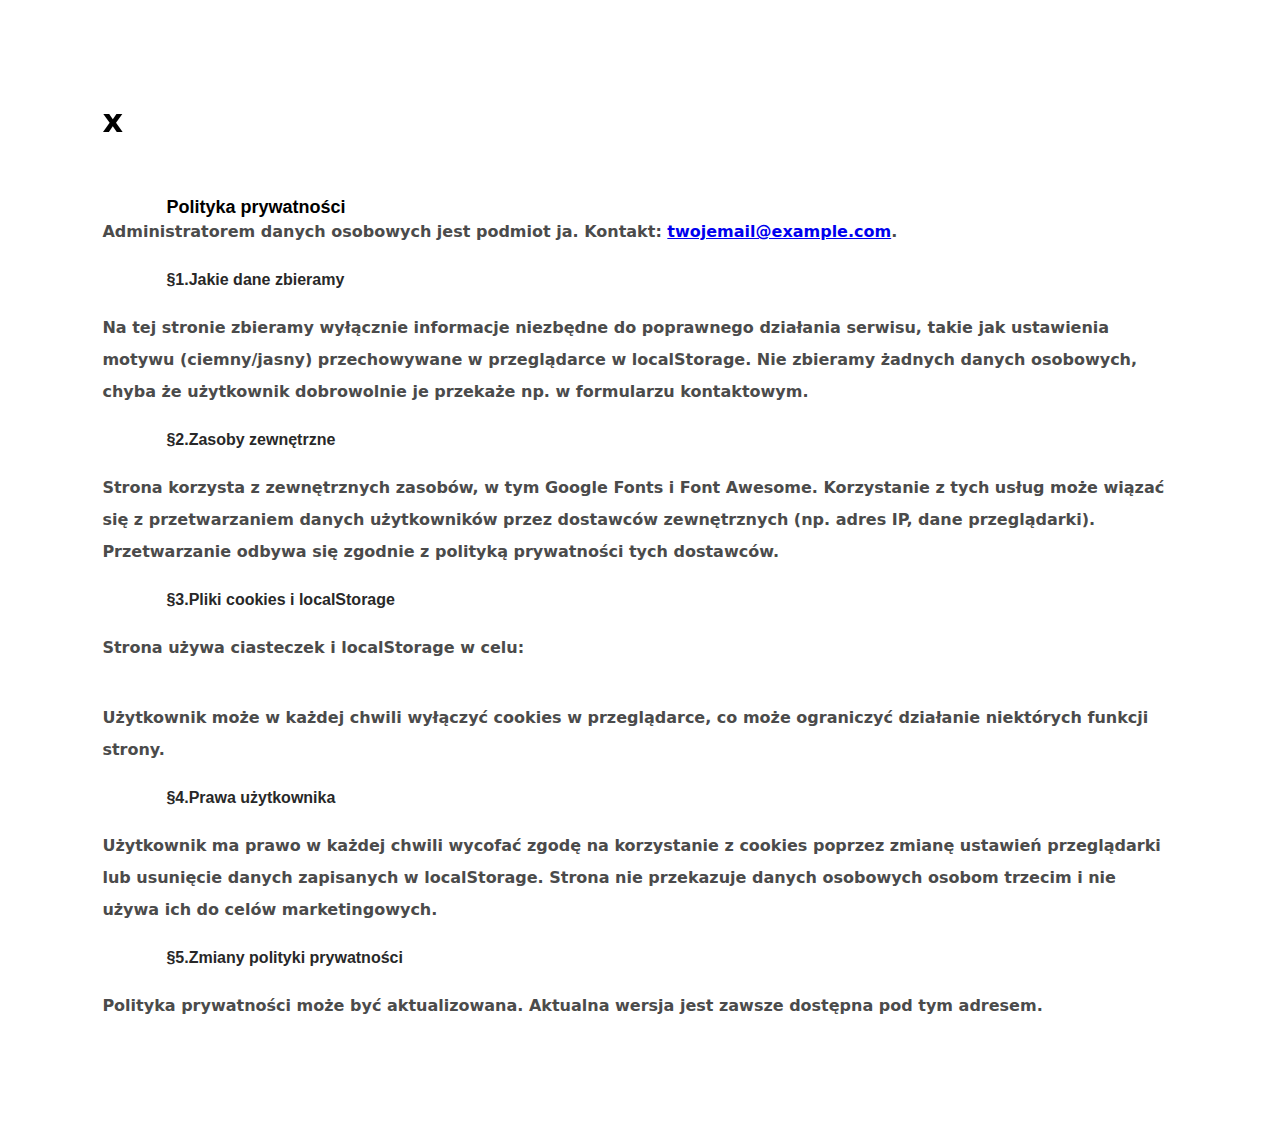
<file: polityka-prywatnosci.html>
<!DOCTYPE html>
<html lang="en">
<head>
    <meta charset="UTF-8">
    <meta name="viewport" content="width=device-width, initial-scale=1.0">
    <link rel="stylesheet" href="anna.css">
    <title>Dawid Możdżonek - polityka prywatności</title>
</head>
<body>
<!DOCTYPE html>
<html lang="pl">
<head>
    <meta charset="UTF-8">
    <meta name="viewport" content="width=device-width, initial-scale=1.0">
    <title>Polityka Prywatności</title>
    <link rel="stylesheet" href="index.css">
</head>
<body class="body2">
    <main class="main2">
        <div class="powrot"><a class="a2" href="index.html">x</a></div>
        <h1 class="prh1">Polityka prywatności</h1>

        <p class="p-pp">Administratorem danych osobowych jest podmiot ja. Kontakt: <a href="mailto:twojemail@example.com">twojemail@example.com</a>.</p>

        <h2 class="prh2">§1.Jakie dane zbieramy</h2>
        <p class="p-pp">Na tej stronie zbieramy wyłącznie informacje niezbędne do poprawnego działania serwisu, takie jak ustawienia motywu (ciemny/jasny) przechowywane w przeglądarce w localStorage. Nie zbieramy żadnych danych osobowych, chyba że użytkownik dobrowolnie je przekaże np. w formularzu kontaktowym.</p>

        <h2 class="prh2">§2.Zasoby zewnętrzne</h2>
        <p class="p-pp">Strona korzysta z zewnętrznych zasobów, w tym Google Fonts i Font Awesome. Korzystanie z tych usług może wiązać się z przetwarzaniem danych użytkowników przez dostawców zewnętrznych (np. adres IP, dane przeglądarki). Przetwarzanie odbywa się zgodnie z polityką prywatności tych dostawców.</p>

        <h2 class="prh2">§3.Pliki cookies i localStorage</h2>
        <p class="p-pp">Strona używa ciasteczek i localStorage w celu:</p>
        <ul>
            <li>zapamiętania wybranego motywu (ciemny/jasny),</li>
            <li>poprawy wygody korzystania ze strony.</li>
        </ul>
        <p class="p-pp">Użytkownik może w każdej chwili wyłączyć cookies w przeglądarce, co może ograniczyć działanie niektórych funkcji strony.</p>

        <h2 class="prh2">§4.Prawa użytkownika</h2>
        <p class="p-pp">Użytkownik ma prawo w każdej chwili wycofać zgodę na korzystanie z cookies poprzez zmianę ustawień przeglądarki lub usunięcie danych zapisanych w localStorage. Strona nie przekazuje danych osobowych osobom trzecim i nie używa ich do celów marketingowych.</p>

        <h2 class="prh2">§5.Zmiany polityki prywatności</h2>
        <p class="p-pp">Polityka prywatności może być aktualizowana. Aktualna wersja jest zawsze dostępna pod tym adresem.</p>
    </main>
</body>
</html>
</body>
</html>
</file>
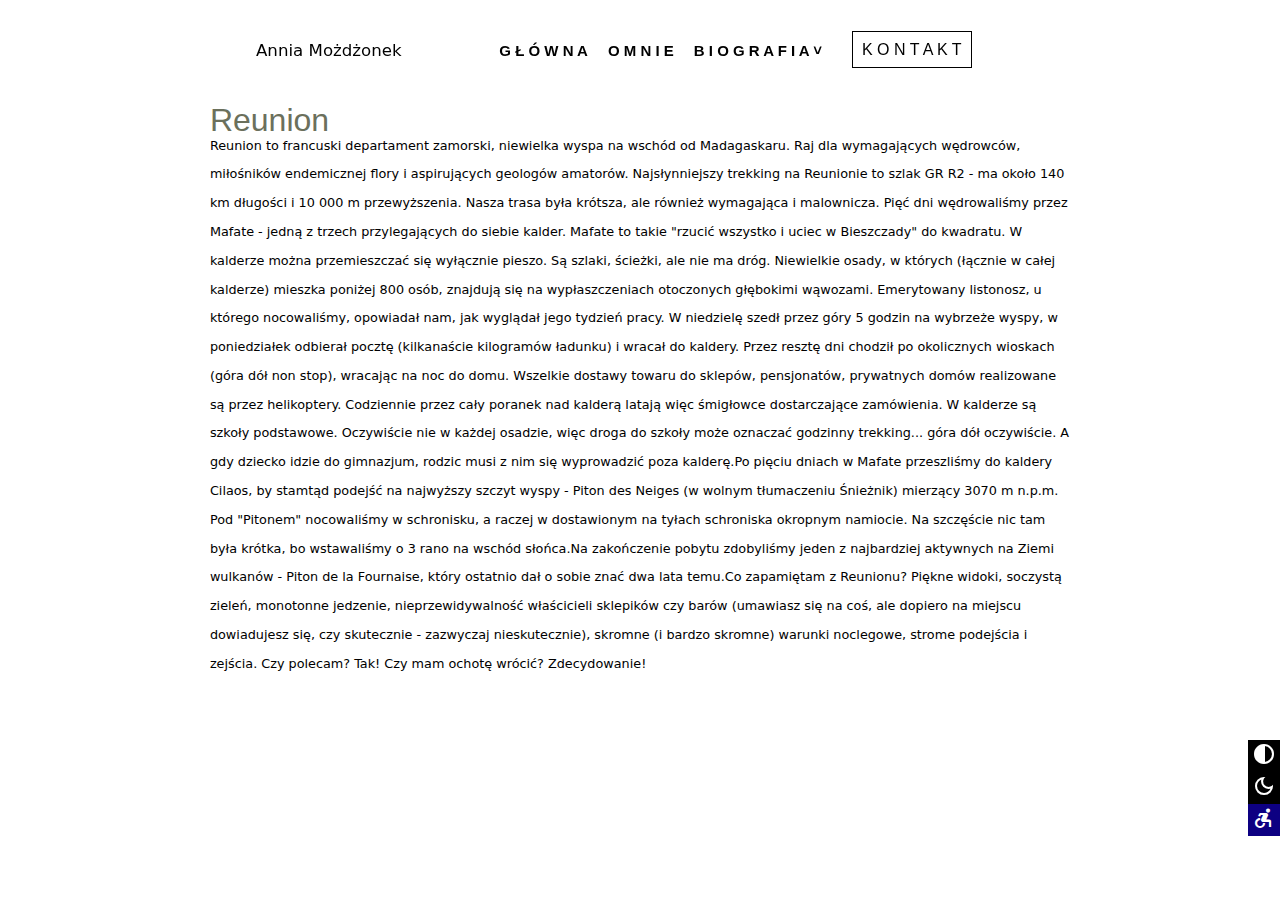
<file: wycieczka-1.html>
<!DOCTYPE html>
<html lang="en">
<head>
    <meta charset="UTF-8">
    <meta name="viewport" content="width=device-width, initial-scale=1.0, viewport-fit=cover">
    <link rel="preconnect" href="https://fonts.googleapis.com">
    <link rel="preconnect" href="https://fonts.gstatic.com" crossorigin>
    <link rel="stylesheet" href="https://fonts.googleapis.com/css2?family=Material+Symbols+Outlined" />
    <link rel="stylesheet" href="https://cdnjs.cloudflare.com/ajax/libs/font-awesome/6.4.0/css/all.min.css">
    <link href="https://fonts.googleapis.com/css2?family=Yeseva+One&display=swap" rel="stylesheet">
    <link rel="stylesheet" href="anna.css">
    <title>Anna Możdżonek</title>
    <link rel="icon" type="image/png" href="./zd_daw/DM (1).jpg">
</head>
<body class="body2">
<div id="loader">
  <div class="spinner"></div>
  <div class="spinner ring-dwa"></div>
<div class="spinner ring-trzy"></div>
</div>
    <section>
        <header>
            <div class="X-menu"><a class="dolacz-do-nas-nax" href="index.html#wycieczekii">P O W R Ó T</a><button class="burger" aria-label="Menu"><span></span><span class="SPAN-INNY"></span><span></span></button></div><div id="overlay"></div>
             <nav id="nav-header" class="nav">
                <div class="anna">Annia Możdżonek</div>
                    <div class="lang-switcher">
                        <button class="button-language" id="btn-pl" onclick="showLang('pl', this)">PL</button>
                        <button class="button-language" onclick="showLang('en', this)">EN</button>
                    </div>
                <ul class="ulul">
                    <li><a class="a0" href="index.html#naglowek">G Ł Ó W N A</a></li>
                    <li><a class="a0" href="index.html#o-mnie">O M N I E</a></li>
                    <li><a class="a0" href="index.html#umie">B I O G R A F I A ˅</a>
                        <ul class="lista" id="lista">
                            <li class="li-lista"><a class="li-lista" href="index.html#mapa">M A P A</a></li>
                            <li class="li-lista"><a class="li-lista" href="index.html#wycieczekii">P O D R Ó Ż E</a></li>
                            <li class="li-lista"><a class="li-lista" href="index.html#galeria">G A L E R I A </a></li>
                        </ul>
                    </li>
                    </li>
                </ul>
                <aside class="anno">
                    <a class="dolacz-do-nas" href="kontakt-anna.html">K O N T A K T</a>
                </aside>
            </nav>
        </header>
        </section>
    <main>
        <section class="wycieczka-na-s">
            <a href="index.html" class="button-wycieczka-powrut"><span class="material-symbols-outlined strzlka">arrow_left_alt</span>Powrót</a>
            <header class="wycieczka-heder-s">Reunion</header>
            <p class="p">Reunion to francuski departament zamorski, niewielka wyspa na wschód od Madagaskaru. Raj dla wymagających wędrowców, miłośników endemicznej flory i aspirujących geologów amatorów. Najsłynniejszy trekking na Reunionie to szlak GR R2 - ma około 140 km długości i 10 000 m przewyższenia. Nasza trasa była krótsza, ale również wymagająca i malownicza. Pięć dni wędrowaliśmy przez Mafate - jedną z trzech przylegających do siebie kalder. Mafate to takie "rzucić wszystko i uciec w Bieszczady" do kwadratu. W kalderze można przemieszczać się wyłącznie pieszo. Są szlaki, ścieżki, ale nie ma dróg. Niewielkie osady, w których (łącznie w całej kalderze) mieszka poniżej 800 osób, znajdują się na wypłaszczeniach otoczonych głębokimi wąwozami. Emerytowany listonosz, u którego nocowaliśmy, opowiadał nam, jak wyglądał jego tydzień pracy. W niedzielę szedł przez góry 5 godzin na wybrzeże wyspy, w poniedziałek odbierał pocztę (kilkanaście kilogramów ładunku) i wracał do kaldery. Przez resztę dni chodził po okolicznych wioskach (góra dół non stop), wracając na noc do domu. Wszelkie dostawy towaru do sklepów, pensjonatów, prywatnych domów realizowane są przez helikoptery. Codziennie przez cały poranek nad kalderą latają więc śmigłowce dostarczające zamówienia. W kalderze są szkoły podstawowe. Oczywiście nie w każdej osadzie, więc droga do szkoły może oznaczać godzinny trekking... góra dół oczywiście. A gdy dziecko idzie do gimnazjum, rodzic musi z nim się wyprowadzić poza kalderę.Po pięciu dniach w Mafate przeszliśmy do kaldery Cilaos, by stamtąd podejść na najwyższy szczyt wyspy - Piton des Neiges (w wolnym tłumaczeniu Śnieżnik) mierzący 3070 m n.p.m. Pod "Pitonem" nocowaliśmy w schronisku, a raczej w dostawionym na tyłach schroniska okropnym namiocie. Na szczęście nic tam była krótka, bo wstawaliśmy o 3 rano na wschód słońca.Na zakończenie pobytu zdobyliśmy jeden z najbardziej aktywnych na Ziemi wulkanów - Piton de la Fournaise, który ostatnio dał o sobie znać dwa lata temu.Co zapamiętam z Reunionu? Piękne widoki, soczystą zieleń, monotonne jedzenie, nieprzewidywalność właścicieli sklepików czy barów (umawiasz się na coś, ale dopiero na miejscu dowiadujesz się, czy skutecznie - zazwyczaj nieskutecznie), skromne (i bardzo skromne) warunki noclegowe, strome podejścia i zejścia. Czy polecam? Tak! Czy mam ochotę wrócić? Zdecydowanie!</p>
        </section>
        <div class="inwalida">
        <div class="lista-inwalicka" id="lista-inwalicka">
            <div class="do-ukrycia">
                <div class="poza wysoki-kontrast"><button id="wysoki-kontrast"><span class="material-symbols-outlined">contrast</span></button></div></div>          
                <div class="poza tryb-ciemny"><button id="toggle-theme"><span class="material-symbols-outlined inwalidaa">dark_mode</span></button></div>
            </div>
            <div class="inwalida-poz" id="inwalida-poz"><span class="material-symbols-outlined inwalidaa">accessible_forward</span></div>
        </div>
    </main>
        <div id="footer-placeholder"></div>
    <script src="anna.js"></script>
</body>
</html>
</file>
<file: anna.css>
*{
box-sizing: border-box;
margin: 0;
padding: 0;
border: 0;
}

html {
scroll-behavior: smooth;
}

body{
overflow: hidden;
background-color: var(--min-o-bg);
}
.body2{
overflow: auto;
background-color: var(--min-o-bg);
}

main{
margin: 0 auto;
margin-left: 8%;
margin-right: 8%;
background-color: var(--min-o-bg);
font-family: 'Segoe UI', Tahoma, Geneva, Verdana, sans-serif;
font-weight: 600;
color: rgba(255, 255, 255, 0);
}
@media (max-width: 768px) {
main{
margin: 0 auto;
margin-left: 0vw;
margin-right: 0vw;
}

}
.mam-main{
  margin: 0 !important;
}
.gory-mask {
  position: absolute;
  bottom: 0; /* na dole */
  left: 0;
  width: 100%;
  height: 120px;
  z-index: 3;
}
.gory-mask path{
  fill: var(--min-o-bg);
}
/* ==========================================
STRONA OGULNE – CSS / NAWIGACJA MENU
========================================== */
.nav{
/* box-shadow: 0 4px 30px rgba(0, 0, 0, 0.1);*/
background-color: rgba(255, 255, 255, 0.9) !important;
top: 0;
padding-right: 10%;
padding-left: 10%;
justify-content: flex-end;
gap: 30px;
z-index: 10;
display: flex;
align-items: center;
position: fixed;
width: 100%;
height: 100px;
background-color: rgba(255, 255, 255, 0.779);
list-style-type: none;
transition: height 0.6s ease, gap 0.6s ease, border-bottom-color 0.9s ease; 
}

/* ==========================================
STRONA OGULNE – CSS / NAWIGACJA MENU na mobilki
========================================== */


@media (max-width: 868px){

  .nav{
    position: fixed;
    top: 7vh;
    right: 0;

    width: 100%;
    height: 93vh !important;
    background-color: transparent !important;
    padding: 2rem;
  backdrop-filter: blur(10px);
    transform: translateY(-20%);
    padding-bottom: 4rem;
    display: flex;
    flex-direction: column;
    align-items: center;
    justify-content: center;
    z-index: 1000;
      opacity: 0;
    visibility: hidden;
    transition: 
      opacity 0.4s ease,
      transform 0.4s ease,
      visibility 0.4s ease;
  }

  #nav-header.open{
    transform: translateX(0);
    background-color: var(--ciemno-bi-cz) !important;
      opacity: 1;
    visibility: visible;
  }

  .ulul{
    display: flex;
    flex-direction: column;
    text-align: left;
    gap: 1.5rem;
  
  }

  .anno{
    margin-left: 20%;
    margin-bottom: 10%;
    width: 200px;
    margin-top: auto;
        justify-content: center;
    align-content: center;
    align-items: center;
    justify-items: center;
  }
}

/* Ukrywamy listę */
/* Ukrywamy listę */
.lista {
    list-style-type: none;

    text-decoration: none;
    display: none;
    position: absolute;
    list-style: none;
    padding: 5px;
}
@media (max-width: 768px) {
.lista {
    display:block;
    font-family: 'Segoe UI', Tahoma, Geneva, Verdana, sans-serif;
}

}
/* Magia: Kiedy najedziesz na LI, pokaż listę w środku */
li:hover .lista {
    display: block;
    cursor: pointer;
}
.li-lista {
  list-style-type: none;

    text-decoration: none;
    display: block;
color: rgb(40, 40, 40) !important;
font-weight: 200;
}
.li-lista:hover {
  list-style-type: none;

    text-decoration: none;
  color: var(--min-b-bg);
  background-color: #68686863;
}
/* ==========================================
STRONA OGULNE – CSS / NAWIGACJA MENU z x ponizej 768 (telefony tablety)
========================================== */
.X-menu{   
background: var(--x-menu);
}

@media (max-width: 868px) {
  .X-menu {
    position: fixed;
    display: flex;
    justify-content: space-between;
    top: 0;
    left: 0;
    width: 100%;
    /* ZAMIAST 5vh użyj px: */
    height: 7svh; 
    align-content: center;
    align-items: center;
    z-index: 2000;
    /* Dodaj to, żeby "zamrozić" element: */
    transform: translateZ(0);
  }

}
.burger{
  position: relative;
  display: none;
}

@media (max-width: 868px){
  .burger{
    position: relative;
    display: flex;
      flex-direction: column;
    justify-content: space-between;
    background: none;
    border: none;
    color: var(--min-o-bg);
    z-index: 1100;
    width: 15px;
    height: 15px;
    text-align: left;
    font-size: 1px;
    margin: 7%;
  }
}
#overlay{
  position: fixed;
  top: 0;
  left: 0;
  width: 100vw;
  height: 100vh;
  background: rgba(0, 0, 0, 0);
  opacity: 0;
  pointer-events: none;
  transition: opacity 0.3s ease;
  z-index: 900;
}

#overlay.active{
    z-index: 900;
  opacity: 1;
  pointer-events: auto;
}



/* ==========================================
efekt zminy burgera na x-a
========================================== */
.burger span{
  display: block;
  height: 2px;
  color: var(--min-b-bg);
  background-color: var(--min-b-bg);
  width: 150%;
  border-radius: 2px;
  transition: 0.3s ease;
}
.SPAN-INNY{
   width: 100% !important;
   right: 0;
  margin-left: calc(150% - 100%);
}
.burger:hover{
  background-color: transparent;
}
body.dark-theme span{
}
.burger.open span:nth-child(1){
  transform: rotate(45deg) translate(1px, 8px);
}

.burger.open span:nth-child(2){
  opacity: 0;
}

.burger.open span:nth-child(3){
  transform: rotate(-45deg) translate(1px, -8px);
}
/* ==========================================
zmniejszenie paska navigacji przy scrollowaniu patrz js 
========================================== */

.ulul{
display: flex;
width: auto;
align-items: center;
list-style-type: none;
gap: 20px;
font-size: 15px;
font-family: sans-serif;
flex-wrap: nowrap;
}
@media (max-width: 768px){
  .ulul{
  font-size: 25px;
  align-items: center;
  }
}
.a0{
text-decoration: none;
cursor: pointer;
color: rgb(0, 0, 0);
transition:0.3s;
}
@media (max-width: 768px){
.a0{
background-color: transparent;
font-weight: 200 !important;
color: rgb(40, 40, 40) !important;
  }
}
body.dark-theme .a0{
  color: white;
}
body.contrast .a0{
  color: var(--oliwka);
}
.a0:hover{
  color: #8d8d8d;
;
}
.a0.active{
  color: var(--min-b-bg);
}
body.dark-theme .a0:hover{
  color: #8d8d8d;
}
.a0.active::after{
  width: 100%; 
  color: var(--oliwka);
}
@media (max-width: 768px){
.a0.active::after{
display: none;
}
}
.a0{
position: relative;
color: var(--nananana);
padding-top: 3%;
padding-bottom: 3px;
font-family:'Segoe UI', Tahoma, Geneva, Verdana, sans-serif;
font-weight: 600;
font-style: normal;
}

.a0::after{
  content: "";
  position: absolute;
  left: 50%;            /* start w środku */
  bottom: 0;
  height: 1px;
  width: 0;             /* start od 0 */
  background-color: var(--oliwka);
  transform: translateX(-50%);  /* przesunięcie środka pod tekst */
  transform-origin: center;     /* linia rośnie od środka */
  transition: width 0.3s;
    margin-top: 10px; 
    z-index: 999;
}
body.dark-theme .a0::after{
  background-color: #ffffff;
}
.a0:hover::after {
  width: 100%; 
  color:blue ;   /* rozwija się do pełnej długości tekstu */
}
.as{
display: flex;
gap: 10%;
width: 70%;
}

/* ==========================================
STRONA OGULNE – CSS / NAWIGACJA - PRZYCISK (dołącz do nas)
========================================== */

.anno{
width: 300px;
margin-right: 0%;
font-family: sans-serif;
color: #000000;
}

.naglowek{
position: relative;
z-index: 1; 
background-repeat: no-repeat;
background-size:cover;
background-attachment: fixed; 
color:white;
height: 00svh;
width: 00%;
}
@media (max-width: 768px){
.naglowek{
  background-image: none;
/*background-image: url(./anna-zdjecia/IMG_20241107_062638.jpg);*/
  background-color: white !important;


height: 0svh;
background-position-y: 0px !important;
color: white !important;
margin-bottom: 1rem;
  background-position: 30% center; 
}
}


.anna-hero{
  display: flex;
  padding: 5%;
margin-top: 10svh;
  flex-direction: column;
  justify-content: center; /* PION */
  align-items: center;   
font-weight: 800;
font-family: system-ui, -apple-system, BlinkMacSystemFont, 'Segoe UI', Roboto, Oxygen, Ubuntu, Cantarell, 'Open Sans', 'Helvetica Neue', sans-serif;
}
@media (max-width: 768px){
.anna-hero{
padding-top: 10svh;
margin-top: 0;
}
}
.h1{
      font-family:'Times New Roman', Times, serif;
}

.h3{
  font-family: 'Segoe UI', Tahoma, Geneva, Verdana, sans-serif;
    font-size: 2em;
    color: var(--min-b-bg);
    font-weight: 100;
}
.h2{
  font-family:'Times New Roman', Times, serif;
  color: #080808;
      font-size: 4em;
}
@media (max-width: 768px){
.h2{
   
      font-size: 3em;


}
}
.boxed-text span {
  font-family:'Times New Roman', Times, serif;
  padding: 2px;
  display: inline-flex;
  width: auto;
  height: 10rem;
-webkit-backdrop-filter: blur(5px);
  color: #080808;
  align-items: center;
  justify-content: center;
  margin: 4px;
  font-size: 4em;
}
@media (max-width: 768px){
.boxed-text span {    
  font-size: 1.4em;
    height: 3rem;


}
}
.section-dlaczego{
margin: 10%;
margin-top: 2vh;
display: flex;
flex-wrap: wrap; 
background-color: var(--min-o-bg);   /*background-color: #EBD5AB;*/

}
@media (max-width: 1069){
.section-dlaczego{
    flex-direction: column; /* stackuj w dół */
}
}
.p-nd-for-mob{
  display: none;
}
@media (max-width: 768px){
.p-nd-for-mob{
  color: var(--oliwka);
  font-size: 27px;
  text-align: center;
  font-style: oblique; 
  display: block;
}
}

.div1{
  flex: 1 1 40%;
  min-width: 300px;
  height: fit-content;
background-repeat: no-repeat;
  background-position: center;
  background-size: contain;
/*box-shadow: 5px 0px 10px rgba(0, 0, 0, 0.211);*/
  aspect-ratio: 16 / 9; 
}

@media (max-width: 1180px){
.div1{
    flex: 0 0 100%;

    min-width: auto;
}
}
@media (max-width: 768px){
.div1{
    flex: 0 0 100%;
    min-width: auto;
}
}
#rotator{
  height: auto!important;
  transition: 0.2s ease;
}

.overlay-text {
  position: absolute;
  top: 50%;
  left: 50%;
  transform: translate(-50%, -50%);
  display: none;
  font-size: 1.2rem;
  transition: opacity 0.3s ease;
  text-align: center;
}
.ne-clic{
  pointer-events: none !important;
}
.bord{
  border-color: #00ffd9 !important;
  margin-top: 5% !important;
    padding: 0.8rem 2rem;
}
.gallery-ico{
  width: 24px !important;
  vertical-align: middle;  /* równo z tekstem */
filter: none !important;
  height: 24px;
  margin-left: 10px;
}

.bord2{
  border: 2px dashed #9e9e9e !important;
    vertical-align: middle;  /* równo z tekstem */
  border-radius: 23px !important;
  margin-top: 6% !important;
  color: #b9b9b9 !important;
  padding: 2% !important;
}

.center_do_ico{
  height: 100%;

}
.bord2:hover{
    color: brightness(0.2) !important;
    background-color: #9e9e9e !important;

}
.ukidate img{
    filter: brightness(0.2);
}
#rotator{
}
.fasra{
    filter: brightness(none) !important;
}
.ukidate .overlay-text{
  display: block;
  opacity: 1;
  color: white;
  margin-top: 10%;
  z-index: 3;
}
.heder-m{
  position: fixed;
  padding: 3%;
  color: var(--oliwka);
  background-color: white;
  text-align: center;
  font-weight: 100;
  margin-top: 3rem;
  z-index: 1;
  font-size: 2.5em;
  margin-bottom: 5rem;
  width: 100%;
}
@media (max-width: 768px){
.heder-m{
  text-align: center;
  font-weight: 100;
  
  margin-top: 4rem;
  font-size: 1em;
  margin-bottom: 0;
}
}
.div2{
align-content: center;
width: 35%;
color: var(--szary-bialy-text);
  flex: 1 1 35%;
  min-width: 260px;
  font-size: clamp(1.0rem, 1vw, 2rem);
  padding: 2%;
  padding-left: 10%;
  line-height: 3rem;
  font-weight: 400;
text-align: left;
}
.heder2{
  font-size: clamp(2rem, 3vw, 4rem);
  margin-top: 1rem;
  color: gray;
  margin-bottom: 6rem;
  font-weight: 200;
}
.mapseched{
    margin-bottom: 1rem;

}
@media (max-width: 768px){
.heder2{
  margin-bottom: 3rem;
}
}
.p-nd{
    color: var(--oliwka);
      font-size: 27px;
    font-style: oblique;
}
@media (max-width: 768px){
.p-nd{
margin-top: 7rem;
}
}

@media (max-width: 768px){
.div2{
  padding: 0%;
  width: 100%;
  margin-top: 0svh;
    line-height: 1.5rem;
    text-align: left;

  }
}
.p{
color: var(--min-b-bg);
  line-height: 1.8rem;
  font-family:system-ui, -apple-system, BlinkMacSystemFont, 'Segoe UI', Roboto, Oxygen, Ubuntu, Cantarell, 'Open Sans', 'Helvetica Neue', sans-serif;

}


.ukidate {
  text-align: center;
  align-content: center;
  width: 27%;
}

.ukidate img {
  width: 90%;
  aspect-ratio: 4/4;       /* pionowy proporcjonalny box */
  object-fit: cover;       /* ładne przycięcie */
}
.jez {
  border: none !important;
  text-align: center;
  align-content: center;
  width: 10%;
}

.jez img {
  width: 90%;
  border-radius: 7%;
  aspect-ratio: 4/3;       /* pionowy proporcjonalny box */
  object-fit: cover;       /* ładne przycięcie */
  filter: none !important;
}
@media (max-width: 768px){
.jez img {
  width: 90%;
  border-radius: 7%;
  aspect-ratio: 4/3;       /* pionowy proporcjonalny box */
  object-fit: cover;       /* ładne przycięcie */
}
.jez {
  border: none !important;
  text-align: center;
  align-content: center;
  width: 10%;
}
}

@media (max-width: 768px){
.ukidate img {
  width: 90%;
  aspect-ratio: 4/4;       /* pionowy proporcjonalny box */
  object-fit: cover;       /* ładne przycięcie */
}
.ukidate{
  width: 100%;
}
}
.p22{
color: var(--szary-bialy-text);
  font-size: clamp(1.0rem, 1.3vw, 2rem);
  line-height: 5rem;
text-align: center;
}
.p33{
  line-height: 2rem !important;
  margin-bottom: 1rem;
}



/* ============================================================================================================================
COOKIE 1 – CSS
============================================================================================================================ */
#cookie-overlay {
  position: fixed;
  top: 0;
  left: 0;
  width: 100%;
  height: 100%;
background: rgba(0, 0, 0, 0.544);
  z-index: 9998; /* O jeden mniej niż baner */
  display: block;
}

#cookie-banner {
position: fixed;
bottom: 0;
left: 0;
width: 100%;
height: 20vh;
background: rgb(255, 255, 255); backdrop-filter: blur(70px);
font-family: system-ui, -apple-system, BlinkMacSystemFont, 'Segoe UI', Roboto, Oxygen, Ubuntu, Cantarell, 'Open Sans', 'Helvetica Neue', sans-serif;
color: black;
padding: 20px;
font-weight: 700;
display: flex;
justify-content: space-between;
align-items: center;
z-index: 9999;
}
@media (max-width: 768px) {
#cookie-banner {
gap: 2%;
width: 100%;
height: 40vh;
padding: 20px;
flex-direction: column;
justify-content:flex-start
}
}

/* ==========================================
COOKIE - CSS INFORMACJIA cookie
========================================== */
.p-coo{
font-size: 80%;
}
@media (max-width: 768px) {
.p-coo{
font-size: 90%;
margin-bottom: 0rem;
}
}

/* ==========================================
COOKIE - CSS PRZYCISKI
========================================== */
#cookie-banner button {
margin-left: 10px;
}


/* ==============
PRZYCISKI accept
=================*/
.accept{
width: 20dvw;
padding: 1%;
background-color:#000000fd;
border-radius: 0.30rem;
color: white;
font-weight: 750;
transition: background-color 0.3s ease, color 0.3s ease;
}
@media (max-width: 768px) {
.accept{
width: 90dvw;
height: 7svh;
}
}
.accept:hover{
color: #000000;
border: solid 1px #000000;;
background-color: white;
}


/* ==============
PRZYCISKI delete
=================*/
.delete{
width: 20vw;
font-weight: 750;
padding: 1%;
background-color:#ffffffc7;
border-radius: 0.30rem;
border: solid 1px #000000;
transition: background-color 0.3s ease, color 0.3s ease;
color: rgb(0, 0, 0);
}
@media (max-width: 768px) {
.delete{
width: 90dvw;
height: 7svh;
}
}
.delete:hover{
background-color: rgba(170, 0, 0, 0.389);
color: white;
}

.anna{
  font-family: system-ui, -apple-system, BlinkMacSystemFont, 'Segoe UI', Roboto, Oxygen, Ubuntu, Cantarell, 'Open Sans', 'Helvetica Neue', sans-serif;
  position: fixed;
  margin: 5%;
margin-left: 20%;
    font-size: clamp(1.0rem, 1.3vw, 2rem);
    color: var(--min-b-bg);

  left: 0;
}
@media (max-width: 1120px) {
.anna{
display: none;
}
}
.dolacz-do-nas{
  padding: 3%;

list-style-type: none;
border-style: solid;
border-width: 1.0px;
/* wypycha element w prawo */  
text-decoration: none;
cursor: pointer;
color: #808080;
transition: all 0.3s;
color: var(--min-b-bg);
}
@media (max-width: 768px) {
.dolacz-do-nas{
display: none;
}
}

.dolacz-do-nas-nax{
display: none;
}
@media (max-width: 868px) {
.dolacz-do-nas-nax{
  display: block;
  padding: 2%;
  font-size: 90%;
list-style-type: none;

text-decoration: none;
color: #000000;
margin: 3%;
right: 0;
top: 0;
width: fit-content;
align-content: center;
height: 60%;

}
}

.dolacz-do-nas:hover{
border-color: #ffffff;
background-color: #0000003d;
color: #ffffff;
}
.lang-switcher{
  display: none;

  gap: 25%;
  width: 5rem;
}
.button-language{
  padding: 3%;
align-items: center;
align-content: center;
  transform: scale(1.6);

}
.lang-switcher button.active-lang {
  background-color: var(--oliwka);
  transform: scale(1.7);
  color: #fff;
}

.lang-switcher button {
  display: flex;        
  width: 1rem;   
  height: 1rem;
  align-items: center;      
  justify-content: center;  
  font-size: 0.5em;
    font-weight: 600; 
  padding: 0;               
}

.ikonki{
  display: flex;
justify-content: right;
gap: 2rem;
}
.fab{
color: #959595;
text-align: right;
margin-top: 2rem;
font-size: 1.5em;

}
.fab:hover{
  color: var(--oliwka);
}

.li-jz {
  display: flex;
  flex-wrap: wrap;       /* pozwala zawijać w kolejne wiersze */
  gap: 7px;             /* odstęp między kafelkami */
  justify-content: left; /* wyrównanie w poziomie */
  margin: 20px 0;

}
@media (max-width: 768px) {
.li-jz {
  justify-content: left; 

}
}
.li-jz div {
  background-color: var(--min-o-bg);
  border: 2px solid #bcbcbc;
  font-size: 1.3rem;
  font-weight: 400 !important;
  padding: 1px 2px;
  font-weight: bold;
  cursor: pointer;
  text-align: center;
  transition: all 0.3s ease;
}

.li-jz div:hover {
  color: #c7c7c7;
  transform: scale(1.1);
}

.umie{
  background-color: var(--min-o-bg);
  font-size: 3rem;
  justify-items: center;
  text-align: center;
  justify-content: center;
  display: flex;
  flex-wrap: wrap;
    color: var(--szary-bialy-text);
}
.umie:hover{
  backdrop-filter:var(--bd-tytol-dawid);
}
@media (max-width: 768px) {
.umie{
  font-size: 1.5rem;
}
}
.gray-baner{
  width: 100%;
  height: auto;
  background-color: #F6F6F6 !important;
  font-size: 3rem;
  justify-items: center;
  margin-top: 2rem;
  text-align: center;
  justify-content: center;
  display: flex;
  flex-wrap: wrap;
    color: gray !important;

}
.tr{
      color: #3b3e33 !important;
      padding: 2%;

}


.loggo{
  width: 60px;
}
.asaaa{
  color: #000 !important;
}
.treesteps{
  font-size: 14px;
  align-content: baseline;
  padding: 5%;
  line-height: 3rem;
  font-weight: 100;
  text-align: center;
}
.work{
  font-size: larger;
}
.sekc-iko-um{
font-size: 2em !important;
text-align: center;
color: var(--oliwka) !important;
}
.fade-hr {
  border: none;
  height: 1px;
  width: 80%;
  margin: 3rem auto;
  background: var(--min-b-bg);
}
.wycieczki {
  justify-items: center;
  display: grid;
  grid-template-columns: repeat(3, 1fr);
  gap: 20px;
  padding: 20px;
}

/* wspólne cechy */
.wycieczka {
  background-image: url(./anna-zdjecia/);
  aspect-ratio: 3 / 4;
  display: flex;
  min-width: 70%;
  max-width: 60%;
  gap: 2%;
  box-shadow: 0 20px 40px rgba(0,0,0,.3);
  flex-direction: column;
  justify-content: flex-end;   /* dół */
  font-size: 2.2em;
  background-size: cover;
  background-position: center;
  border-radius: 1px;
  transition: transform .3s ease, filter .1s ease, box-shadow .3s ease;
}
@media (max-width: 768px) {
.wycieczka {
  min-width: 80%;

}
}
.wycieczka-1{
  background-image: url(./anna-zdjecia/FB_IMG_1769441706873.jpg);
}
.wycieczka-2{
  background-image: url(./anna-zdjecia/IMG_20241106_060751.jpg);}
.wycieczka-3{
  background-image: url(./anna-zdjecia/kili_214018.jpg);
}
.wycieczka-4{
  background-image: url(./anna-zdjecia/kili_214018.jpg);
}
.wycieczka-5{
  background-image: url(./anna-zdjecia/kili_214018.jpg);
}
.wycieczka-6{
  background-image: url(./anna-zdjecia/kili_214018.jpg);
}
/* hover*/
.wycieczka:hover {
  box-shadow: 0 20px 40px rgba(0,0,0,.3);
    filter: brightness(0.6);

}
@media (max-width: 500px) {
  .wycieczki { 
  padding: 0px;
  }
}
/* indywidualne tła / kolory */


/* RWD */
@media (max-width: 900px) {
  .wycieczki { 
   display: flex;
   padding-left: 2%;
  
   padding-right: 2%;
   padding-bottom: 2rem;
  gap: 6px;
  }
}
@media (max-width: 500px) {
  .wycieczki { grid-template-columns: 1fr; 
    overflow-x: auto;
  }
}
.button-wycieczki{
background-color: var(--oliwka);
 color: #ffffff;
  border-radius: 1px;
  text-align: center;
  text-decoration: none;
  transition: 1s;
  align-content: center;
  font-size: 0.8em;
  font-weight: 500;
  height: 30%;
  width: 100%;
}
@media (max-width: 768px) {
.button-wycieczki{
  font-size: 0.8em;
}
}
.button-wycieczki:hover{
}

.zobacz{
list-style: none;
color: #000000;
width: 12% !important;
}

.wycieczka-na-s{
padding: 10%;
font-weight: 400 !important;
line-height: 1.5rem;
text-align: left;
font-size: clamp(0.8rem, 1vw, 2rem);

}

.wycieczka-heder-s{
font-size: 4em;
color: var(--oliwka);
font-size: clamp(2.0rem, 1vw, 6rem);

}

.wycieczeka-p-s{
line-height: 2rem;
color: var(--bd-tytol-dawid);
}
.button-wycieczka-powrut{
display: none;
}
@media (max-width: 768px) {
.button-wycieczka-powrut{
  color: var(--min-b-bg);
  display: flex;
    display: inline-flex;
  align-items: center;   /* WYŚRODKOWANIE PIONOWE */
  gap: 8px;              /* odstęp strzałka–tekst */
  text-decoration: none;
  margin-left: 8%;
    font-family: auto;

  height: 15%;
  width: 50%;

    font-size: 1em;
    font-weight: 300;
    margin: 0;


}
}
.strzlka{
  font-size: 1.5em;
  color: var(--min-b-bg);
  font-weight: 200;
}
@media (max-width: 768px) {
.strzlka{
  font-size: 1.1em;
}
}
.button-wycieczka-powrut:hover{
  color: #ffffff;
}


.kontakt-sekcja{

}


/* Sekcja kontaktu */
.kontakt-sekcja {
  display: flex;
  width: 1000px;
  justify-content: center;
  min-height: 80vh;
  padding: 20px;
}
@media (max-width: 768px) {
.kontakt-sekcja {
  padding: 0;
}
}
/* Formularz */
#contact-form {
  padding: 30px;
  border-radius: 12px;
  display: flex;
  flex-direction: column;
  background-color: var(--min-o-bg); 
  width: 100%;
  max-width: 800px;
  gap: 15px;
}
@media (max-width: 768px) {
#contact-form {
  padding: 5px;

}
}
.main-k{
  padding: 5%;
  background-color: white !important;
  margin: 0;
  border: solid 1px;
  border-color: white;
}

@media (max-width: 768px) {
.main-k{
  border: none;
}

}
@media (max-width: 768px) {
#contact-form {
  background-color: transparent;

  padding: 5px;
}
}
/* Inputy i textarea */
#contact-form input,
#contact-form textarea {
  padding: 10px 15px;
  border: none;                /* usuwamy wszystkie ramki */
  border-bottom: 1px solid #000000; /* kreska tylko na dole */
  border-radius: 0;             /* brak zaokrągleń */
  font-size: 16px;
  outline: none;
  background-color: transparent;    /* szare tło */
  color: var(--min-b-bg);                  /* tekst na szarym tle widoczny */
  width: 100%;
  box-sizing: border-box;
}
#contact-form textarea{
  height: 20rem;
}


/* Focus inputów */
#contact-form input:focus,
#contact-form textarea:focus {
  border-color: var(--oliwka);
}

/* Przycisk */
#contact-form button {
  padding: 12px;
  background: #000000;
  color: #fff;
  border: solid 3px;
  border-radius: 1px;
  font-size: 16px;
  cursor: pointer;
  transition: 0.2s;
  border-color: black;
}

#contact-form button:hover {
  background: var(--min-o-bg);
  color: var(--min-b-bg);
  border-color: var(--min-b-bg);
}

/* Placeholder */
#contact-form input::placeholder,
#contact-form textarea::placeholder {
  color: var(--min-b-bg);
}
header{
  color: var(--min-b-bg);
}
.hed-con{
 text-align: center;
 color: gray;
 font-weight: 200;
 margin-top: 1rem;
 margin-bottom: 1rem;
 font-size: clamp(2rem, 3vw, 4rem);
}
.xd{
  display: flex;
  flex-wrap: wrap;
  justify-content: space-between; /* rozkłada elementy na całej szerokości */
}
@media (max-width: 768px) {
.delete{
    justify-content: center; /* rozkłada elementy na całej szerokości */
}
}
.contakt-bord{
  margin-top: 5%;
  height: 100%;
  padding: 5%;
  width: 20rem;
  font-weight: 900;
  font-size: 1.7rem;
  color: #171717;
}
.p-k{
    font-weight: 400;
color: var(--min-b-bg);
}

@media (max-width: 768px) {
.contakt-bord{
  font-size: 1.5rem;
}
}

.wiecej-o-anna{
    text-decoration: none;
    color: #959595;
    padding: 2%;
      border: 1px solid #959595; 
}
.secja-do-mapa{
  text-align: center !important;
box-shadow: none;
margin-left: 15%;
margin-right: 15%;
height: 70vh;
}
.p44{
  font-size: 22px;
  color: gray;
}
@media (max-width: 768px) {
.p44{
  font-size: 12px;
  color: gray;
}
}
/* Styl przycisku */
.btn-travel {
  display: inline-block;
  padding: 0.75rem 1.5rem;   /* większy komfort kliknięcia na mobile */
  background-color: #6B705C;
  color: #fff;
  font-size: 1rem;
  font-weight: 600;
  text-decoration: none;
  border-radius: 40px;
  transition: all 0.3s ease;
  box-shadow: 0 4px 6px rgba(0,0,0,0.1);
  text-align: center;
}

/* Hover i focus */
.btn-travel:hover,
.btn-travel:focus {
  background-color: #a5a58d; /* jaśniejszy odcień przy najechaniu */
  transform: translateY(-2px);
  box-shadow: 0 6px 10px rgba(0,0,0,0.15);
}

/* Responsywność: większa czcionka na mobile */
@media (max-width: 768px) {
  .btn-travel {
    font-size: 0.8rem;
    padding: 0.85rem 1.8rem;
  }
}

.mapa {
  width: 100%;
  max-width: 2000px;
  height: 800px;
  margin: 0 auto;
  box-shadow: inset 0 0 40px rgba(148, 148, 148, 0.6);
  margin-top: 12vh;
        overflow: hidden; 
  position: relative;
touch-action: none;
  pointer-events: all; /* Kontener zawsze reaguje na dotyk */
  cursor: grab;       /* ręka przy przesuwaniu */
}
@media (max-width: 768px) {
.mapa {
  margin-top: 10vh;

}
}
#map-svg {
fill: #424b3e;
  stroke: var(--map-stroke);
  height: 100%;
  transform-origin: 0 0;  /* ważne dla scroll zoom */
}

.pin {
  transition: transform 0.2s;
}




/* Mobile responsive */
@media (max-width: 768px) {
  .mapa {
    width: 100%;
    height: 90vh;       /* DUŻE pole robocze */
    touch-action: pinch-zoom;
    margin-top: 7h;
  }

  #map-svg {
    width: 100%;
    height: 100%;
        overflow: visible; /* NIE UCINA */
  touch-action: none;
  cursor: grab;
    /*touch-action: none;
      overflow: visible; /* NIE UCINA */

  }
}



:root {
  --ciemno-bi-cz: #f2f2f2;
  --map-bg: #6B705C;
  --map-stroke: #ffffff00;
  --pin-color: #ff0000;
  --input-contakt: #fcfcfc;
  --min-o-bg: #ffffff;
  --min-b-bg: #000000;
  --szary-bialy-text: rgb(40, 40, 40);
  --bd-tytol-dawid: #313131;
  --bg-min-nav: #ffffff;
  --przezroczyste-nav: #ffffff00;
  --mini-nav: rgba(235, 235, 235, 0.82);
  --bg: #ffffff;
  --bg-secondary: #f5f5f5;
  --text: #272727;
  --text-secondary: #575757;
  --accent: #ff5e0000;
  --nav-bg: rgb(255, 255, 255);
  --card-bg: #ffffff;
  --modal-bg: #ffffff;
  --x-menu: #ffffff;
  --oliwka:  #6B705C;
  --nananana:  #000000;
}

body.dark-theme {
  --ciemno-bi-cz: #040404;
  --map-bg: #717171;
  --map-stroke: #000000;
  --pin-color: #ff0000;
  --input-contakt: #1a1a1a;
  --min-o-bg: #000000;
  --min-b-bg: #ffffff;
  --szary-bialy-text: rgb(158, 158, 158);
  --bd-tytol-dawid: #1c1c1c;
    --mini-nav: rgba(22, 22, 22, 0.82);
  --bg-min-nav: #0b0b0b;
  --bg: #000000;
  --bg-secondary: #1e1e1e;
  --text: #f5f5f5;
  --text-secondary: #b5b5b5;
  --accent: #ff5e0000;
  --nav-bg: rgba(0, 0, 0, 0.95);
  --card-bg: rgba(0,0,0,0.5);
  --modal-bg: rgba(0,0,0,0.9);    
  --x-menu:  rgb(8, 8, 8);
  --oliwka:  #7b8264;
}


body.contrast {
  --ciemno-bi-cz: #000000;
  --map-bg: #000000;
  --map-stroke: #fbff00;
  --pin-color: #ff0000;
  --input-contakt: #000000;
  --min-o-bg: #000000;
  --min-b-bg: #fffb00;
  --szary-bialy-text: rgb(234, 255, 0);
  --bd-tytol-dawid: rgb(255, 145, 0);
  --mini-nav: rgb(0, 0, 0);
  --bg-min-nav: #0b0b0b;
  --bg: #000000;
  --bg-secondary: #cfff0f;
  --text: #ffee00;
  --text-secondary: #ffdd00;
  --accent: #ffdd00;
  --nav-bg: #ffdd00; 
  --card-bg: #ffdd00; 
  --modal-bg: #ffdd00;    
  --x-menu:  rgb(0, 0, 0);
  --oliwka:  #fff200;
  --oliwka:  #7rgb(0, 255, 21)
}

/* =====================================================================
  dostempnosc - ikonki inwalidy
   ===================================================================== */
.inwalida{
  position: fixed;
  background-color:#000000;

  right: 0;
align-content: center;
text-align: center;
  bottom: 0;
  z-index: 1;
  margin-bottom: 4rem;
}
.material-symbols-outlined{
  background-color: transparent;
  color: white;
}

#wysoki-kontrast{
  background-color: transparent;
}

#toggle-theme{
  background-color: transparent;
}
.inwalidaa{
 color: #ffffff;
background-color: transparent !important;
}

.inwalida-poz{
    width: 2rem;
  height: 2rem;
    background-color: #0d0082;
  backdrop-filter: blur(5px);
  align-content: center;
}

.poza{
    position: relative;
  right: 0;
align-content: center;
text-align: center;
  bottom: 0;
  z-index: 1;
  background-color: transparent;
  height: 2rem;
  backdrop-filter: blur(5px);
}

.poza-hiden{
display: none;
}



/* =====================================================================
  polityka prywatnosci
   ===================================================================== */

.prh1{
text-align: left!important;
max-width: 88ch;
margin-top: 6rem;
color: #000000;
width: 100%;
font-size: large;
background-color: transparent;

}
.prh2{
color: var(--bd-tytol-dawid);
line-height: 4rem;
text-align: left;
font-size: medium;
background-color: transparent;
}
.p-pp{
color: #4b4b4b;
line-height: 2rem;
text-align: left;
font-size: medium;
background-color: transparent;
}

.main2{ 
padding: 8%;
  font-family: system-ui, -apple-system, BlinkMacSystemFont, 'Segoe UI', Roboto, Oxygen, Ubuntu, Cantarell, 'Open Sans', 'Helvetica Neue', sans-serif;
}
.body2{
  overflow: scroll;
}
.powrot{
  list-style: none;
  position: fixed;
  color: #000000;
}


.a2{
  text-decoration: none;
  color: #000000;
  list-style: none;
  font-size: 2rem;
  text-decoration: none;
  list-style: none;
}
.a1{
  color: #000000;
}
/*
#loader{
  position: fixed;
  inset: 0;
  background: #ffffff;
  color: white;
  display: flex;
  flex-direction: column;
  justify-content: center;
  align-items: center;
  z-index: 99999;
  transition: opacity 0.8s ease; 
}
#loader.fade-out{
  opacity: 0;
  pointer-events: none;
}

#loader.hidden {
  display: none;
}
.spinner{
  position: absolute;
  width: 30px;
  height: 30px;
  border: 5px solid #7e7e7e;
  border-top: 5px solid #0022ff;
  border-radius: 50%;
  animation: spin 1s linear infinite;
  margin-bottom: 1rem;
}
.ring-dwa{
  width: 50px;
  height: 50px;
  border: 4px solid #7e7e7e;
  border-top: 4px solid #0022ff;
  animation: spin 2s linear infinite reverse; 
}
.ring-trzy{
  width: 70px;
  height: 70px;
  border: 3px solid #7e7e7e;
  border-top: 3px solid #0022ff;
  animation: spin 3s linear infinite; 
}
@keyframes spin{
  to{ transform: rotate(360deg); }
}
*/
.footer {
  background: #111;
  color: #fff;
  padding: 4rem 2rem 2rem;
}

.footer-container {
  max-width: 1200px;
  margin: 0 auto;

  display: grid;
  grid-template-columns: repeat(3, 1fr);
  gap: 3rem;
}

.footer-col h3,
.footer-col h4 {
  margin-bottom: 1rem;
  justify-items: center;
}
.footer-col{
  justify-items: center;

}
.footer-col ul {
  list-style: none;
  padding: 0;
}

.footer-col ul li {
  margin-bottom: 0.5rem;
}

.footer-col a {
  color: #aaa;
  text-decoration: none;
  transition: color 0.3s ease;
}

.footer-col a:hover {
  color: #fff;
}

.footer-bottom {
  margin-top: 3rem;
  text-align: center;
  font-size: 0.9rem;
  color: #777;
}
@media (max-width: 768px) {
  .footer-container {
    grid-template-columns: 1fr;
    text-align: center;
  }
}
.dolacz-do-nas-footer {
  display: flex !important;
  align-items: center;
  justify-content: center; 
  width: auto;
  font-size: 0.95rem;
  letter-spacing: 2px;
  text-transform: uppercase;

  color: #fff;
  border: 1px solid #fff;
  text-decoration: none;

  transition: all 0.3s ease;
}

/* hover */
.dolacz-do-nas-footer:hover {
  background: #fff;
  color: #000 !important;
}

/* mobile */
@media (max-width: 768px) {
  .dolacz-do-nas-footer {
    width: 100%;
    max-width: 300px;
    text-align: center;
    padding: 1rem;
    font-size: 1rem;
  }
}


/*animacje*/
.ukidate, .div1, .div2, .p, .wycieczka-1, .wycieczka-2, .wycieczka-3, .wycieczka-4, .wycieczka-5, .wycieczka-6, li{
  opacity: 0;
  transform: translateY(30px);
  transition: all 0.8s ease; /* płynne pojawianie się */
}
/* Galeria ukryta na start */
/* Galeria miniatur pozioma */
/* Kontener główny */
.carousel-container {
  margin: 2rem auto;
  margin-top: 10rem;
  max-width: 1200px;
  padding: 0 20px;
}

/* Klucz do sukcesu: system kolumn */
.carousel {
  column-count: 4; /* Ile kolumn na dużym ekranie */
  column-gap: 15px; /* Odstęp między kolumnami */
}

.thumb {
  width: 100%; /* Zdjęcie zajmuje całą szerokość kolumny */
  height: auto; /* ZACHOWUJE PROPORCJE */
  display: block;
  margin-bottom: 15px; /* Odstęp w pionie między zdjęciami */
  transition: transform 0.3s ease;
  cursor: pointer;
}

.thumb:hover {
    filter: brightness(50%); /* Przyciemnienie do 50% jasności */

}

/* Responsywność - mniej kolumn na mniejszych ekranach */
@media (max-width: 1000px) {
  .carousel { column-count: 3; }
}

@media (max-width: 768px) {
  .carousel { column-count: 2; 
    max-width: 1000px;
  height: auto !important;
width: auto !important;}
}

@media (max-width: 480px) {
  .carousel { column-count: 1; }
}

/* Lightbox */
.lightbox {
  display: none;
  position: fixed;
  top:0; left:0;
  width:100%; height:100%;
  background-color: rgba(0,0,0,0.9);
  justify-content: center;
  align-items: center;
  z-index: 1000;
}

.lightbox img {
  max-width: 90%;
  max-height: 90%;

  box-shadow: 0 4px 15px rgba(0,0,0,0.5);
}

/* Responsywność */
@media (max-width: 768px) {
  .carousel img {
    width: 100%;
    height: auto;
  }
}

#close {
  position: fixed;
  top: 20px;
  right: 30px;
  font-size: 2rem;
  color: #fff;
  cursor: pointer;
}
.visible {
  opacity: 1;
  transform: translateY(0);
}

.anna-info{
height: 100vh;

}
.anna-info{
padding: 5%;
margin-top: 7rem;
  justify-items: center;
}
.glowa{
  border-radius: 50%;
  width: 210px;
  height: 210px;
  margin-bottom: 5%;
  margin-top: 5%;
  border: solid 1px;
  border-color: var(--oliwka);
  padding: 1%;
}
@media (max-width: 768px) {
.glowa{
  width: 110px;
  height: 110px;
  margin-bottom: 5%;
  border: solid 1px;
  border-color: var(--oliwka);
  padding: 2%;
}
}
.glowa-2{
    border-radius: 50%;
  width: 100%;
  height: 100%;
  background-image: url(./anna-zdjecia/IMG_20241105_085914.jpg);
}
/* Główna sekcja */
.main-licenje {
    display: flex;
    flex-direction: column;
    gap: 30px;
  margin-top: 10%;
    margin-left: 5%;
    margin-right: 5%;
    padding: 20px 0;
}

/* Każda sekcja */
.licencje_pojedyncza_sekcja {
    display: flex;
    flex-direction: column;
    align-items: center;
    gap: 15px;
}

/* Nagłówki */
.header_licencje {
    font-size: 1.5rem;
    font-weight: 200;
    color: gray;
    font-family: 'Segoe UI', Tahoma, Geneva, Verdana, sans-serif;
    text-align: center;
}

/* Obrazy A4 */
.licencje_pojedyncza_sekcja img {
    width: 100%;
    max-width: 500px;

    aspect-ratio: 210 / 297; /* proporcja A4 */
    object-fit: cover;

    border-radius: 5px;
}

/* 💻 Desktop */
@media (min-width: 1024px) {
    .main-licenje {
        margin-left: 15%;
        margin-right: 15%;
    }

    .header_licencje {
        font-size: 2rem;
    }
}
</file>
<file: index.css>
/* =========================================================================================================================================
STRONA OGóLNE informacje w tej sekcji odnoszą sie do wszyskich stron.
========================================================================================================================================== */
*{
box-sizing: border-box;
margin: 0;
}

html {
scroll-behavior: smooth;
}

body{
background-color: var(--bg);
overflow: hidden;
  color: var(--text);
}



/* ==========================================
STRONA OGULNE – CSS / NAWIGACJA MENU
========================================== */
.nav{
justify-content: flex-end;
gap: 30px;
z-index: 10;
display: flex;
align-items: center;
position: fixed;
width: 100%;
height: 100px;
background-color: var(--przezroczyste-nav);
list-style-type: none;
transition: height 0.6s ease, gap 0.6s ease, border-bottom-color 0.9s ease; 
}

/* ==========================================
STRONA OGULNE – CSS / NAWIGACJA MENU na mobilki
========================================== */


@media (max-width: 768px){

  .nav{
    position: fixed;
    top: 7vh;
    left: 0;

    width: 75%;
    height: 93vh !important;

    padding: 2rem;
    background-color: var(--bg-min-nav);
    transform: translateX(-100%);
    transition: transform 0.3s ease;
    padding-bottom: 4rem;
    display: flex;
    flex-direction: column;
    justify-content: space-between;

    z-index: 1000;
  }

  #nav-header.open{
    transform: translateX(0);

  }

  .ulul{
    display: flex;
    flex-direction: column;
    text-align: left;
    gap: 1.5rem;
  }

  .anno{
    margin-left: 20%;
    margin-bottom: 10%;
    width: 200px;
    margin-top: auto;
        justify-content: center;
    align-content: center;
    align-items: center;
    justify-items: center;
  }
}

/* Ukrywamy listę */
.lista {
    list-style-type: none;

    text-decoration: none;
    display: none;
    position: absolute;
    background: rgba(255, 255, 255, 0.797);
    list-style: none;
    padding: 5px;
}

/* Magia: Kiedy najedziesz na LI, pokaż listę w środku */
li:hover .lista {
    display: block;
    cursor: pointer;
}
.li-lista {
  list-style-type: none;

    text-decoration: none;
    display: block;
    color: #000000;
}
.li-lista:hover {
  list-style-type: none;

    text-decoration: none;
  color: #bfff00;
  background-color: #00000063;
}
/* ==========================================
STRONA OGULNE – CSS / NAWIGACJA MENU z x ponizej 768 (telefony tablety)
========================================== */
.X-menu{   
  background-color:rgba(235, 235, 235, 0.82);
  backdrop-filter: blur(10px);
  color: var(--text);
}
body.dark-theme .X-menu{
    background-color:rgba(33, 33, 33, 0.82);
}
@media (max-width: 768px) {
  .X-menu {
    position: fixed;
    top: 0;
    left: 0;
    padding: 5%;
    width: 100%;
    /* ZAMIAST 5vh użyj px: */
    height: 7svh; 
    align-content: center;
    z-index: 2000;
    /* Dodaj to, żeby "zamrozić" element: */
    transform: translateZ(0);
  }

}
.burger{
  position: relative;
  display: none;
}

@media (max-width: 768px){
  .burger{
    position: relative;
    display: flex;
      flex-direction: column;
    justify-content: space-between;
    background: none;
    border: none;
    color: #ffffff;
    z-index: 1100;
    width: 30px;
    height: 27px;
    text-align: left;
    font-size: 1px;
  }
}
#overlay{
  position: fixed;
  top: 0;
  left: 0;
  width: 100vw;
  height: 100vh;
  background: rgba(0, 0, 0, 0);
  opacity: 0;
  pointer-events: none;
  transition: opacity 0.3s ease;
  z-index: 900;
}

#overlay.active{
    z-index: 900;
  opacity: 1;
  pointer-events: auto;
}



/* ==========================================
efekt zminy burgera na x-a
========================================== */
.burger span{
  display: block;
  height: 2px;
  color: #ffffff;
  background-color: #000000;
  width: 150%;
  border-radius: 2px;
  transition: 0.3s ease;
}
body.dark-theme span{
  background-color:rgba(255, 255, 255, 0.82);
}
.burger.open span:nth-child(1){
  transform: rotate(45deg) translate(12px, 1px);
}

.burger.open span:nth-child(2){
  opacity: 0;
}

.burger.open span:nth-child(3){
  transform: rotate(-45deg) translate(13px, -6px);
}
/* ==========================================
zmniejszenie paska navigacji przy scrollowaniu patrz js 
========================================== */

.ulul{

display: flex;
color: var(--text);
align-items: center;
list-style-type: none;
gap: 20px;
font-size: 15px;
font-family: sans-serif;
flex-wrap: nowrap;
}
@media (max-width: 768px){
  .ulul{
  font-size: 20px;
  text-align: center;
  }
}
.a0{
text-decoration: none;
cursor: pointer;
color: rgb(0, 0, 0);
background-color: #0000001b;
transition:0.3s;
}
body.dark-theme .a0{
  color: white;
}
.a0:hover{
  width: 100%; 
  color: #bfff00;
  background-color: #00000063;
}
.a0.active{
  background-color: #bae047;
  width: 100%; 
  color: var(--oliwka)
}

.a0.active::after{
  width: 100%; 
  color: #002dbf;
}
.a0{
position: relative;
color: #000000;
padding-top: 3%;
padding-bottom: 3px;
font-family:'Segoe UI', Tahoma, Geneva, Verdana, sans-serif;
font-weight: 600;
font-style: normal;
}

.a0::after{
  content: "";
  position: absolute;
  left: 50%;            /* start w środku */
  bottom: 0;
  height: 3px;
  width: 0;             /* start od 0 */
  background-color: #191919;
  transform: translateX(-50%);  /* przesunięcie środka pod tekst */
  transform-origin: center;     /* linia rośnie od środka */
  transition: width 0.3s;
    margin-top: 10px; 
    z-index: 999;
}
body.dark-theme .a0::after{
  background-color: #ffffff;
}
.a0:hover::after {
  width: 100%; 
  color:blue ;   /* rozwija się do pełnej długości tekstu */
}
.as{
display: flex;
gap: 10%;
width: 70%;
}

/* ==========================================
STRONA OGULNE – CSS / NAWIGACJA - PRZYCISK (dołącz do nas)
========================================== */

.anno{
width: 300px;
margin-right: 0%;
font-family: sans-serif;
color: #000000;
}

/* ==========================================
PRZYCISK (dołącz do nas)
========================================== */

/* ======
wersja 1
========= */
.dolacz-do-nas{
  padding: 3%;
list-style-type: none;
border-style: solid;
border-width: 1.0px;
/* wypycha element w prawo */  
text-decoration: none;
cursor: pointer;
color: var(--text);
}




.dolacz-do-nas:hover{
border-color: #bfff00;
background-color: #0000003d;
color: #bfff00;
}



/* ============================================================================================================================
STRONA 1 – CSS          
============================================================================================================================ */
main{
margin: 0 auto;
margin-left: 0vw;
margin-right: 0vw;
}

/* ==========================================
STRONA 1 – CSS / dałem znacznie mniejsze padingi na mobilki
========================================== */
@media (max-width: 768px){
  main{
  margin: 0 auto;
  }
}



/* ==========================================
STRONA 1 – CSS / NAGŁÓWEK
========================================== */
.naglowek{
background-image: url(./zd_daw/naj-gal-2-copa.jpg);
position: relative;
z-index: 1; 
background-repeat: no-repeat;
background-size:cover;
background-attachment: fixed; 
color:white;
height: 100svh;
width: 100%;
}
@media (max-width: 768px){
.naglowek{
height: 80svh;
margin-bottom: 5rem;

}
}

@media (max-width: 768px){
  main{
  height: auto;
  
  }
}





/* ==========================================
STRONA 1 – CSS /SEKCJIA DLCZEGO
========================================== */
.section-dlaczego{
margin: 3%;
margin-top: 2vh;
display: flex;
flex-wrap: wrap; 
background-color:#f5f5f5;     /*background-color: #EBD5AB;*/
}
body.dark-theme .section-dlaczego{
background-color:#f5f5f500; 
color: white;
}

/* ==========================================
STRONA 1 – CSS /SEKCJIA DLCZEGO LEWA 
========================================== */
.div1{
  flex: 1 1 60%;
  min-width: 940px;
  height: fit-content;
background-repeat: no-repeat;
  background-position: center;
  background-size: contain;
box-shadow: 5px 0px 10px rgba(0, 0, 0, 0.211);
  aspect-ratio: 16 / 9; 
}

@media (max-width: 768px){
.div1{
    min-width: auto;
}
}
#rotator{
  height: auto!important;
}
/* ==========================================
STRONA 1 – CSS /SEKCJIA DLCZEGO PRAWA 
========================================== */
.div2{
width: 35%;
  flex: 1 1 35%;
  min-width: 260px;
padding: 2%;
text-align: right;

}
@media (max-width: 768px){
.div2{
  width: 100%;
  }
}
/*  NAGŁÓWEK  */
.heder2{
font-size: 75px;
font-family: Montserrat, sans-serif !important;
font-weight: 700;
margin-bottom: 10px;
padding: 2%;
color: var(--text);
}

.heder2::after{
position: absolute;
bottom: 0;
content: "";
position: absolute;    
width: 20%;
right: 0;
background-color: #9cc328;
height: 5px;

}
body.dark-theme .heder2{
color: #f5f5f5;
}

@media (max-width: 768px){
  .heder2{
  font-size: 35px;
  }
}



/* ==========================================
STRONA 1 – CSS /SEKCJIA DLCZEGO PRAWA / pomoc 
========================================== */


/* /POMOC LEWA */
.pomoc{
display: flex;  
flex-wrap: wrap;
justify-content: right;
text-align: right;

}
/*  pomoc - [lewa]  */
.p{
  color: #656565;
  width: 100%;
  font-size: 22px;
  padding: 2%;
  font-weight: 400;
    font-family: Helvetica, Arial, 'Microsoft Yahei', sans-serif;
        line-height: 1.8;
          letter-spacing: 0.5px;
}

.p-nd{
    color: var(--oliwka);
      font-size: 27px;
    font-style: oblique;
    padding: 2%;
}
.ramka{
border: solid 0px;
padding: 2%;
border-color: var(--accent);
background-color: #ffffff00;
height: 100%;
}
@media (max-width: 768px){
  .p{
    width: 100%;
    font-size: 16px; 
    padding: 2%;
  }
}

.p-modal{
font-size: 20px;
  text-align: left;
}
@media (max-width: 768px){
  .p-modal{
  font-size: 14px;
  padding: 2%;
  }
}


/* /POMOC PRAWA */
/*  pomoc - [PRAWA] - lista */
li{
    list-style-type: none;
    text-decoration: none;
}
.lista-1{
width: 50%;
display: flex;  
padding: 2%;
flex-direction: column;
border-radius: 24px;
list-style-position: inside; 
border: solid, 2px #063014;
text-align: center;
list-style: none;
}
.lista-artykol{
padding: 2%;
font-size: 22px;
color: black;

}

/*  pomoc - [PRAWA] - ikonki 
przeplatające sie z listą w pinie */

.material-symbols-outlined{
font-size: 30px;
color: #063014;
transition: background-color 0.6s ease, transform 0.3s ease;

}


.material-symbols-outlined:hover{
transform: scale(1.2);
}

/* ==========================================
STRONA 1 – CSS /SEKCJIA DLCZEGO PRZYCISK Węcej (modal)
========================================== */

.button-wiecej{
cursor: pointer;
font-family: 'Segoe UI', Tahoma, Geneva, Verdana, sans-serif;
border: solid, 1px;
width: 140px;
height: 50px;
background-color: #f5f5f5;
text-align: center;
align-content: center;
transition: background-color 0.6s ease, color 0.6s ease;
color: var(--oliwka);
} 
body.dark-theme .button-wiecej{
  background-color: #000000;
}
.button-wiecej:hover{
background-color:#d24d0088;
color: white;
}
.button-wiecej:active{
background-color:#0a4e22;
}


.p-end{
  width: 100%;
  font-size: 15px;
  padding: 2%;
}
/* ==========================================
 MODAL 
========================================== */
.more-link{
text-decoration: none;
color: inherit; 
cursor: pointer; 
}

.modal{
margin:0; 
position: fixed;
top: 0;
left: 0;
z-index: 999;
margin: 0%;
width: 100%;
height: 100%;
background: rgba(0,0,0,0.5);
justify-content: center;
justify-items: center;
align-items: center;
}

/* ==========================================
 MODAL - tresci modala
========================================== */
.modal-content {
margin-top: 5%;
display: flex;
background: white;
height: 80%;
width: 60%;
max-height: 80%;
padding: 20px;
position: relative;
justify-content: center;
align-items: center;
overflow-y: auto;
}
@media (max-width: 768px) {
.modal-content {
margin-top: 7vh;
height: 80%;
width: 80%;
max-height: 86%;
}
}

/* ==========================================
 MODAL - przycisk zamykający modala
========================================== */
.zamknij{
color: #d24d00;
border: solid 1px;
border-color: #d24d00;
position: absolute; 
top:10px; 
right:15px; 
cursor: pointer;
transition: background-color 0.9s ease, color 0.9s ease, transform 0.9;
}
.zamknij:hover{
background-color: #ececec;
}


/* ==========================================
MODAL - modal ukryty patrz. JS [MODAL] 
========================================== */
.hidden{
display: none;
}


/* ==========================================
STRONA 1 – CSS /SEKCJIA PORADY
========================================== */
.section-porady{
height: auto;
}






/* ============================================================================================================================
STRONA 2 – CSS
============================================================================================================================ */

h2{
font-size: clamp(1rem, 13vw, 12rem);
text-align: left;
padding-left: 5vw;
font-family: Montserrat, sans-serif !important;
font-weight: 900;
color: #313131;
font-style: normal;
background-color: #00000036;
}
body.dark-theme h2{
  color: rgb(157, 157, 157);
}
h1{
  background-color: #00000064;

line-height: 1;
font-size: clamp(1rem, 13vw, 12rem);
text-align: left;
padding-left: 5vw;
max-width: 14ch;
font-family: Montserrat, sans-serif !important;
font-weight: 900;
font-style: normal;
color: #a5d024;
/*#d2ff4c #9cc328 6B705C b7e922*/
}
body.dark-theme h1{
}
body.dark-theme h3{
  color: rgb(255, 255, 255);
}
h3::after{
  content: "";
  position: absolute;           /* start w środku */
  bottom: 1;
  height: 3px;
  width: 50%;             /* start od 0 */
  background-color: #9cc328; /* przesunięcie środka pod tekst */   /* linia rośnie od środka */
    margin-bottom: 10%;
      margin-left: -50%;
}
@media (max-width: 768px) {
h2::after{
  display: none;
 }
}
h2::after::after{
  content: "";
  position: absolute;           /* start w środku */
  bottom: 1;
  height: 3px;
  width: 50%;             /* start od 0 */
  background-color:#ff5e00; /* przesunięcie środka pod tekst */   /* linia rośnie od środka */
    margin-left: -50%;

}

h3{
  padding-top: 5%;
  padding-bottom: 2px;
font-size: clamp(1rem, 1.7vw, 4rem);
text-align: left;
padding-left: 5vw;
text-shadow: 0 8px 24px rgba(0, 0, 0, 0.35);
font-family: "Yeseva One", serif;
font-weight: 400;
color: #979797;
font-style: normal;
padding-bottom: 10%;
}

@media (max-width: 768px) {
h3{
  padding-top: 50%;
  text-align: center;
}
}
@media (max-width: 768px) {
  h1{
  text-align: center!important;
  font-size: clamp(1rem, 14vw, 8rem);
  text-align: left;
  padding-left: 0vw;
  padding-top: 2vh;
  }
}
@media (max-width: 768px) {
  h2{
  font-size: clamp(1rem, 19vw, 8rem);
  text-align: center;
  padding: 0;
  }
}
.dc{
  font-family: 'Segoe UI', Tahoma, Geneva, Verdana, sans-serif;
  font-size: clamp(1rem, 4vw, 4rem);
  font-weight: 700;
  line-height: 1.7;  
}
/* ==========================================
STRONA 2 – CSS BANER DOŁACZ DO NAS
========================================== */

@media (max-width: 768px) {
  .dolocz-heder{
  width: 80%;
  font-size: 5vw;
  color: #bfff00;
  padding-left: 5%;
  padding-top: 50%;
  font-family:'Segoe UI', Tahoma, Geneva, Verdana, sans-serif;
  font-weight: 800;
  font-style: normal;
  }
}


/* ==========
TRESC TEXT
=============*/
.div-dolocz{
justify-items: center;
}


.p-dolocz{
  width: 50%;
  font-size: 20px;
  padding: 2%;
font-family:'Segoe UI', Tahoma, Geneva, Verdana, sans-serif;
font-weight: 750;
}
@media (max-width: 768px) {
  .p-dolocz{
  font-family:'Segoe UI', Tahoma, Geneva, Verdana, sans-serif;
  font-size: 16px;
  font-weight: 750;
    width: 100%;
  }
}



/* ==========================
NUMER INSTRUKCJI
=============================*/
.numer-instr{
display: flex;
color: #ffffff;
align-content: center;
height: 30px;
width: 30px;
margin-bottom: 5%;
background-color: #002dbf;
border-radius: 50%;
justify-content: center; /* poziome wycentrowanie numeru */
align-items: center;     /* pionowe wycentrowanie numeru */
margin-bottom: 10%;
}


/* ==========================
TREŚĆ INSTRUKCJI 
=============================*/
.instr-content{
margin-bottom: 15%;
}


/* ==========================
IKONKI pod instrukcjiami 
=============================*/
.dol{
font-size: 70px !important;
}
.instr-ico{
width: 100%;
}




/* ===========================================
STRONA 2 – CSS FORMULAZ
==============================================*/
.formulaz {
display: flex;                
flex-direction: column;      
align-items: center;        
gap: 10px;                    
text-align: center;
background-color: #ffffff;
width: auto;  
max-width: 1200px;                 
margin: 20px auto;            
font-family:'Segoe UI', Tahoma, Geneva, Verdana, sans-serif;
box-shadow: 2px 0px 10px rgba(0, 0, 0, 0.211);
border-radius: 12px;
font-weight: 750;
padding: 20px;                
box-sizing: border-box;
padding-left: 17%;
padding-right: 17%;
}
body.dark-theme .formulaz{
 background-color: #0000004f;
}
form{
  min-width: 23vh;
}


/* ==========================================
STRONA 2 – CSS przycisk do kontaktu
========================================== */
.kontakt-button{
  border-radius: 12px;

margin-top: 3%;
width: 30%;
font-family:'Segoe UI', Tahoma, Geneva, Verdana, sans-serif;
font-weight: 750;
padding: 1%;
background-color: var(--text);
border-radius: 0.25rem;
transition: background-color 0.3s ease, color 0.3s ease;
border-radius: 12px;
box-shadow: 2px 0px 10px rgba(0, 0, 0, 0.211);
}

@media (max-width: 768px) {
.kontakt-button{
width: 55%;
background-color: white;
}
}

.kontakt-button:hover{
background-color: #03210d;
color: white;
}
body.dark-theme .kontakt-button:hover{
background-color: #03210d;
color: white;
}
.kontakt-button:hover{
background-color: #03210d;
color: white;
}
.a-kontakt-przycisk {
  text-decoration: none;
  color: inherit;
}



/* ============================================================================================================================
STRONA 3 – CSS
============================================================================================================================ */
.main-3{
margin-left: 10%;
margin-right: 10%;
justify-items: center;
justify-content: center;
align-items: center;
align-content: center;
}

.zespol-heder{
font-size: 3vw;
color: #05220e;
padding-top: 4%;
font-family:'Segoe UI', Tahoma, Geneva, Verdana, sans-serif;
font-weight: 800;
font-style: normal;
}
.cala-sekcja-osoby{
  justify-items: center;
  margin-top: 10%;
 background-color: rgb(0, 0, 0);
 box-shadow: 2px 0px 10px rgba(0, 0, 0, 0.211);
border-radius: 12px;
 margin-bottom: 5%;
}
.osoba{
  justify-items: center;
  font-size: 1rem;
color: #575757;
padding-top: 12%;
font-family:'Segoe UI', Tahoma, Geneva, Verdana, sans-serif;
font-weight: 800;
font-style: normal;
max-width: 450px;
}
.selection-osoby{
display: flex;
flex-wrap: wrap;
  justify-content: center;
align-content: center;
text-align: center;
margin-left: clamp(1rem, 1vw, 18rem);
margin-right: clamp(1rem, 1vw, 18rem);
padding-bottom: 20%;
background-color: #ffffff;
}

.zdjecie-osoba{
  border-radius: 50%;
  background-color: #002dbf;
  width: 15rem;
  height: 15rem;
    object-fit: cover;
  outline: 4px solid #03210d;
  outline-offset: 4px;
    overflow: hidden;   /* nic nie wychodzi poza box */
  object-fit: cover;  /* kluczowy magiczny trick */
  object-position: center; /* wycentrowanie obrazka */
}

.zdjecie-osoba img{
  width: 100%;
  height: 100%;
  object-fit: cover;        /* wypełnia cały box */
  object-position: 90% 90%; /* przesunięcie w boxie */
  filter: grayscale(100%);
  transition: all 500ms;
}

.zdjecie-osoba img:hover{
  width: 100%;
  height: 100%;
  object-fit: cover;        /* wypełnia cały box */
  object-position: 90% 90%; /* przesunięcie w boxie */
  filter: grayscale(0%);
}




.opis-osoba{
  font-weight: 500;
  hyphens: auto;
  padding-left: 1rem;
  padding-right: 1em;
}

/* ============================================================================================================================
FOOTER 1 – CSS                                                                                                                  
    INFO:                                                                                                                       
    footer {html} - JEST PRZECHOWYWANY W JS a wyzwalaczem dla niego jest:                                                       
        <div id="footer-placeholder"></div> 
            DZIEKI CZEMU NIE TRZEBA GO MIEC W HTML a zmieny sa wprowadzane naraz wszedzie!!!
            czyli ZMIANY w => js
============================================================================================================================ */

.footer{
/*background-color: #cbcbcb;*/
background-color: black;
}

/* ==========================================
FOOTER 1 – CSS TYTÓL:       ecolife.com
========================================== */
.footer-about{
padding-top: 2rem;
font-size: 2rem;
font-family:'Segoe UI', Tahoma, Geneva, Verdana, sans-serif;
font-weight: 800;
text-align: center;
color: #f5f5f5;

}

/* ==========================================
FOOTER 1 – CSS sekcja z ikonami mediów 
========================================== */

.media{
height: 100px;
gap: 5%;
display: flex;
justify-content: center; /* wycentrowanie poziome */
align-items: center;   
}

.mpun{
display: flex;           /* flexbox dla samego mpun */
justify-content: center; /* wyśrodkowanie poziome ikony */
align-items: center;     /* wyśrodkowanie pionowe ikony */
width: 65px;
height: 65px;
font-size: 35px;
border-radius: 50%;
color: #00bf63;
background-color: #383838;
border: solid, 3px;
border-color: #ffffff00;
}


@media (max-width: 768px) {
  .mpun{
  display: flex;           /* flexbox dla samego mpun */
  width: 45px;
  height: 45px;
  font-size: 2vh;
  }
}

/* ==========================================
FOOTER 1 – CSS ikony mediów do najechaniu
========================================== */

.fab.fa-facebook-f:hover{ 
color: #1877F2;          /*FACEBOOK*/

}

.fab.fa-twitter:hover{
color: #1DA1F2;                 /*TWITTER*/
}

.fab.fa-youtube:hover{
color: #ff0000;                 /*YOUTUBE*/
}

.fab.fa-instagram:hover{
color: #C13584;                 /*INSTAGRAM*/
}

.fab.fa-tiktok:hover{             /*TIKTOK*/
color: #000000;
}

.fab{
transition: background-color 0.3s ease, color 0.3s ease;
color: #ffffff;
}


/* ==========================================
FOOTER 1 – CSS DRUGIE MENU footerowe
========================================== */
.footer-links{
display: flex;        
align-content: center;
justify-content: center; 
align-items: center;  
width: auto;
height: 10rem;
background-color: #000000;
}
@media (max-width: 768px) {
  .footer-links{
  height: 6rem;
  display:block;
  }
}
.nav-footer{
font-size: 2rem;
display: flex;        
align-content: center;
justify-content: center; 
align-items: center;  
}

@media (max-width: 768px) {
  .nav-footer{
  font-size: 2vh;        
  }
}


.ulul-foter{
list-style: none;
direction: none;
gap: 3rem;
display: flex;           
justify-content: center; 
align-items: center;  

}

@media (max-width: 768px) {
  .ulul-foter{
  gap: 2rem;    
  padding: 0%;    
  }
}

/* ==========================================
FOOTER 1 – CSS INFO copyrid
========================================== */
.footer-copy{
font-size: 1rem;
font-weight: 500;
text-align: center;
background-color: #000000;
color: white;
padding: 2rem;
}
@media (max-width: 768px) {
  .footer-copy{
  font-size: 0.6rem;
  }
}

/* ============================================================================================================================
COOKIE 1 – CSS
============================================================================================================================ */
#cookie-overlay {
  position: fixed;
  top: 0;
  left: 0;
  width: 100%;
  height: 100%;
background: rgba(0, 0, 0, 0.544);
  z-index: 9998; /* O jeden mniej niż baner */
  display: block;
}

#cookie-banner {
position: fixed;
bottom: 0;
left: 0;
width: 100%;
height: 20vh;
background: rgba(255, 255, 255, 0.544); backdrop-filter: blur(10px);

color: #2b2b2b;
padding: 20px;
font-weight: 700;
display: flex;
justify-content: space-between;
align-items: center;
z-index: 9999;
}
@media (max-width: 768px) {
#cookie-banner {
gap: 2%;
width: 100%;
height: 60vh;
padding: 20px;
flex-direction: column;
justify-content:flex-start
}
}

/* ==========================================
COOKIE - CSS INFORMACJIA cookie
========================================== */
.p-coo{
font-size: 80%;
}
@media (max-width: 768px) {
.p-coo{
font-size: 90%;
margin-bottom: 7rem;
}
}

/* ==========================================
COOKIE - CSS PRZYCISKI
========================================== */
#cookie-banner button {
margin-left: 10px;
}


/* ==============
PRZYCISKI accept
=================*/
.accept{
width: 20dvw;
padding: 1%;
background-color:#000000c7;
border-radius: 0.30rem;
color: white;
border: solid 1px #ffffff;
font-weight: 750;
transition: background-color 0.3s ease, color 0.3s ease;
}
@media (max-width: 768px) {
.accept{
width: 90dvw;
height: 7svh;
}
}
.accept:hover{
color: #9cc328;
border: solid 1px #9cc328;;
}


/* ==============
PRZYCISKI delete
=================*/
.delete{
width: 20vw;
font-weight: 750;
padding: 1%;
background-color:#ffffffc7;
border-radius: 0.30rem;
border: solid 1px #ff0000;
transition: background-color 0.3s ease, color 0.3s ease;
color: red;
}
@media (max-width: 768px) {
.delete{
width: 90dvw;
height: 7svh;
}
}
.delete:hover{
background-color: rgba(170, 0, 0, 0.389);
color: white;
}













/* ==============
MOTYWY
=================*/

/* przykładowy przycisk używający koloru akcentu */
button {
  background-color: var(--accent-color);
  color: var(--text-color);
  border: none;
  padding: 0.5em 1em;
  cursor: pointer;
  transition: all 0.3s ease;
}



.edukacjia{
  color: var(--text);
  padding: 3%;
  display: flex;
    align-items: center;
  flex-wrap: wrap;
}

@media (max-width: 768px) {
.edukacjia{

  padding: 0;

}
}
body.dark-theme .edukacjia-header{
  background-color: #000000;
  color: white;
}
.text-edukacjia{
  background-color: #ffffff00;
  width: 50%;
  min-width: 300px;
}

@media (max-width: 768px) {
  .text-edukacjia{
    background-color: #ffffff00;
    width: 100%;
  }
}
.obraz-edukacjia{
  width: 50%;
  height: 350px; /* np. ustalona wysokość boxa */
  overflow: hidden;
  display: flex;
  justify-content: center;
  align-items: center;
  background-color: #f5f5f500;
  padding: 0; /* padding powoduje dodatkowe problemy */
}
@media (max-width: 768px) {
.obraz-edukacjia{
  width: 100%;

}
}
.obraz-edukacjia img{
  max-width: 100%;
  max-height: 100%;
  object-fit: contain;
  display: block;
}
.edukacjia-header{
font-size: 75px;
font-family:'Segoe UI', Tahoma, Geneva, Verdana, sans-serif;
font-weight: 700;
margin-bottom: 30px;
padding: 2%;
color: var(--text);
}
@media (max-width: 768px) {
  .edukacjia-header{
  font-size: 40px;
  font-weight: 500;
  }
}
.text-p-edukacja{
  width: 100%;
  font-size: 22px;
  padding: 2%;
  font-family: 'Segoe UI', Tahoma, Geneva, Verdana, sans-serif;
}

.ramka2{
padding: 2%;
background-color: #ffffff00;
height: 100%;
justify-content: center;
text-align: center;
}
.podroze{
  background-color: var(--bg);
  color: var(--text);
justify-content: center;
justify-items: center;
align-items: center;
align-content: center;
width: 100%;
}





.podoze-heder{
  width: 100%;
  text-align: center;
}
@media (max-width: 768px) {
  .podoze-heder{
    font-size: 10px!important;
  }
}
.okontyntenty{

display: flex;
flex-wrap: wrap;
gap: 0px;
justify-content: center;
justify-items: center;
align-items: center;
align-content: center;

}
.okontyntenty{
  flex: 1;
  width: 100%;
  background-color: #00000081;
  color: #063014;
}
.kontynet{
  color: rgb(0, 0, 0);
  background: linear-gradient(to top, #f6f6f6, #f8f8f8);
  position: relative;   /* 🔥 potrzebne */
  overflow: hidden;     /* nic nie wyłazi */
  font-family: 'Segoe UI', Tahoma, Geneva, Verdana, sans-serif;
  font-weight: 700;
  background-size: 100%;
  text-align: center;
  padding: 1%;
  background-position: center;
  background-repeat: no-repeat;
  width: 25%; /* Przykładowe wymiary */
  min-width: 100px;
  object-fit: cover;    /* obraz wypełnia div */
transition: background-size 0.7s ease-in-out;
  aspect-ratio: 4 / 4;
}

@media (max-width: 468px) {
  .kontynet{
      aspect-ratio: auto;
    font-size: 30px;
    min-width: 100%;
    height: auto;
  }
}
.kontynet:hover{
  background-size: 110%;
}

.ameryka{

}
.afryka{
}
.europa{

}
.azja{
}
.ul-kraje{
  position: relative;
  bottom: 0;
  left: 0;
  color: #6B705C;

  width: 100%;     
max-height: 90%;/* 🔥 nie może zająć więcej niż połowę kafelka */
  overflow-y: auto;        /* jak za dużo krajów – scroll */
  margin: 0;
  padding: 8px;


  font-size: clamp(10px, 1.2vw, 14px);  /* 🔥 skaluje się z ekranem */
}
@media (max-width: 768px) {
.ul-kraje{
  font-size: clamp(10px, 9vw, 16px);  /* 🔥 skaluje się z ekranem */
}
}

.podoze-heder{
    justify-content: center;
  justify-items: center;
  align-items: center;
  align-content: center;
  display: flex;
  margin-bottom: 2rem;
}
.liczba-kontynety{
  width: 3rem;
  height: 3rem;
  justify-content: center;
  justify-items: center;
  align-items: center;
  align-content: center;
  color: var(--oliwka);
  background-color: #0000002d;
  border-radius: 50%;
}
@media (max-width: 768px) {
  .liczba-kontynety{
      background-color: #ffffff00;
  }
}

.liczba-k{
  border-radius: 50%;
    justify-content: center;
  justify-items: center;
  align-items: center;
  align-content: center;
    border-color: var(--accent);
    border: solid 2px;
font-size: 1.3rem;
  width: 4vh;
  height: 4vh;
    font-family: 'Segoe UI', Tahoma, Geneva, Verdana, sans-serif;
  font-weight: 700;
background-color: #ffffff;

}
.zanzwa-kontynety{
  padding: 20px;
  font-size: 2rem;
  justify-content: center;
  justify-items: center;
  align-items: center;
    font-family: 'Segoe UI', Tahoma, Geneva, Verdana, sans-serif;
  font-weight: 700;
  align-content: center;
  color: var(--text);
  border-color: #00000000;
}

@media (max-width: 768px){
.zanzwa-kontynety{
  font-size: 1rem;
}
}
.galeria-divy{
  display: flex;
  align-items: flex-start;
  flex-wrap: wrap;
}

.galeria-tekst{
  text-align: left;
  width: 100%;
  top: 0; /* albo np. 80px jeśli masz header */
}

.ramka3{
  flex: 1 1 40%;
  min-width: 300px;
border: solid 1px;
padding: 2%;
border-color: var(--accent);
background-color: var(--bg);
height: 100vh;
color: var(--text);
justify-content: center;
text-align: center;
    position: sticky;
  top: 0; /* albo np. 80px jeśli masz header */
}

@media (max-width: 768px){
.ramka3{
padding: 0%;
height: 28vh;
font-size: 2px!important;
top: 7vh; /* albo np. 80px jeśli masz header */
}
}
.edukacjia-header2{
font-size: 75px;
font-family:'Segoe UI', Tahoma, Geneva, Verdana, sans-serif;
font-weight: 700;
margin-bottom: 30px;
padding: 2%;
color: var(--text);
}
@media (max-width: 768px){
.edukacjia-header2{
margin-bottom: 0px;
font-size: 55px;
padding: 0%;
}
}

.text-p-edukacja2{
  width: 100%;
  font-size: 22px;
  padding: 2%;
  font-family: 'Segoe UI', Tahoma, Geneva, Verdana, sans-serif;
}

@media (max-width: 768px){
.text-p-edukacja2{
  font-size: 12px;
  padding: 2%;
}
}
.galeria-obrazy{
  color: var(--text);
  flex: 1 1 70%;
  flex-wrap: wrap;
  padding: 5%;
  display: flex;
  gap: 2rem;
  background-color: var(--bg-secondary);
  height: 100%;
}


.galeria-obrazy2{
    background-color: var(--bg-secondary);
color: var(--text);
justify-content: center; /* Środkuje elementy w poziomie */
justify-content: space-between;
}
.galeria-img {
  width: 100%;
  height: 100%;
  object-fit: cover;
}
.obraz-gal-1{
    width: 40%;
  height: 100%;
  object-fit: cover;
}
.obraz-gal-2{
  position: relative;
    width: 40%;
  height: 100%;
  object-fit: cover;
}

.galerie{
    width: 60%;
      background-color: #f1f1f1;
}
@media (max-width: 768px){
.galerie{
    width: 100%;
    flex-wrap: wrap;
      background-color: #f1f1f1;
      margin-top: 1rem;
      z-index: -2;
}
}
.ikonki-tylko-tel{
  display: none;
}

@media (max-width: 768px){
.ikonki-tylko-tel{
  margin-top: 22px;
  color: rgb(239, 255, 192);
  display: flex;
  justify-content: center;
  gap: 21px;
  margin-bottom: 9rem;
  align-items: center; 

}
}

.pop{
  padding: 1%;
  border-radius: 24px;
    background-color: #000000e0;
  font-family: cursive;
  font-size:1rem;
}
.obdyp{
  background-color: #616558a4;
}
.sas{
  color: #ffffff;
  font-size: clamp(10px, 4.2vw, 20px);
}

.sas:hover{
  color: #d24d00;
}
.olol{
  color: #ffffff;
  text-align: center;
}

:root {
  --bg-min-nav: #ffffff;
  --przezroczyste-nav: #ffffff00;
  --bg: #ffffff;
  --bg-secondary: #f5f5f5;
  --text: #272727;
  --text-secondary: #575757;
  --accent: #ff5e0000;
  --nav-bg: rgb(255, 255, 255);
  --card-bg: #ffffff;
  --modal-bg: #ffffff;
  --x-menu: rgba(255, 255, 255, 0.544);
  --oliwka:  #6B705C;
}

body.dark-theme {
  --bg-min-nav: #0b0b0b;
  --bg: #000000;
  --bg-secondary: #1e1e1e;
  --text: #f5f5f5;
  --text-secondary: #b5b5b5;
  --accent: #ff5e0000;
  --nav-bg: rgba(0, 0, 0, 0.95);
  --card-bg: rgba(0,0,0,0.5);
  --modal-bg: rgba(0,0,0,0.9);    
  --x-menu:  rgba(33, 33, 33, 0.82);
  --oliwka:  #7b8264;
}

#loader{
  position: fixed;
  inset: 0;
  background: #ffffff;
  color: white;
  display: flex;
  flex-direction: column;
  justify-content: center;
  align-items: center;
  z-index: 99999;
  transition: opacity 0.8s ease; 
}
#loader.fade-out{
  opacity: 0;
  pointer-events: none;
}

#loader.hidden {
  display: none;
}
.spinner{
  position: absolute;
  width: 30px;
  height: 30px;
  border: 5px solid #7e7e7e;
  border-top: 5px solid #9cc328;
  border-radius: 50%;
  animation: spin 1s linear infinite;
  margin-bottom: 1rem;
}
.ring-dwa{
  width: 50px;
  height: 50px;
  border: 4px solid #7e7e7e;
  border-top: 4px solid #9cc328;
  animation: spin 2s linear infinite reverse; 
}
.ring-trzy{
  width: 70px;
  height: 70px;
  border: 3px solid #7e7e7e;
  border-top: 3px solid #9cc328;
  animation: spin 3s linear infinite; 
}
@keyframes spin{
  to{ transform: rotate(360deg); }
}

#content{
  visibility: hidden;
}


.prh1{
text-align: left!important;
max-width: 88ch;
margin-top: 6rem;
color: #000000;
width: 100%;
font-size: large;
background-color: transparent;

}
.prh2{
color: #282828;
line-height: 4rem;
text-align: left;
font-size: medium;
background-color: transparent;
}
.p-pp{
color: #4b4b4b;
line-height: 2rem;
text-align: left;
font-size: medium;
background-color: transparent;
}

.main2{ 
padding: 8%;
  font-family: system-ui, -apple-system, BlinkMacSystemFont, 'Segoe UI', Roboto, Oxygen, Ubuntu, Cantarell, 'Open Sans', 'Helvetica Neue', sans-serif;
}
.body2{
  overflow: scroll;
}
.powrot{
  list-style: none;
  position: fixed;
  color: #000000;
}
.a2{
  text-decoration: none;
  color: #000000;
  list-style: none;
  font-size: 2rem;
  text-decoration: none;
  list-style: none;
}
.a1{
  list-style: none;
  text-decoration: none;
  list-style: none;
}
</file>
